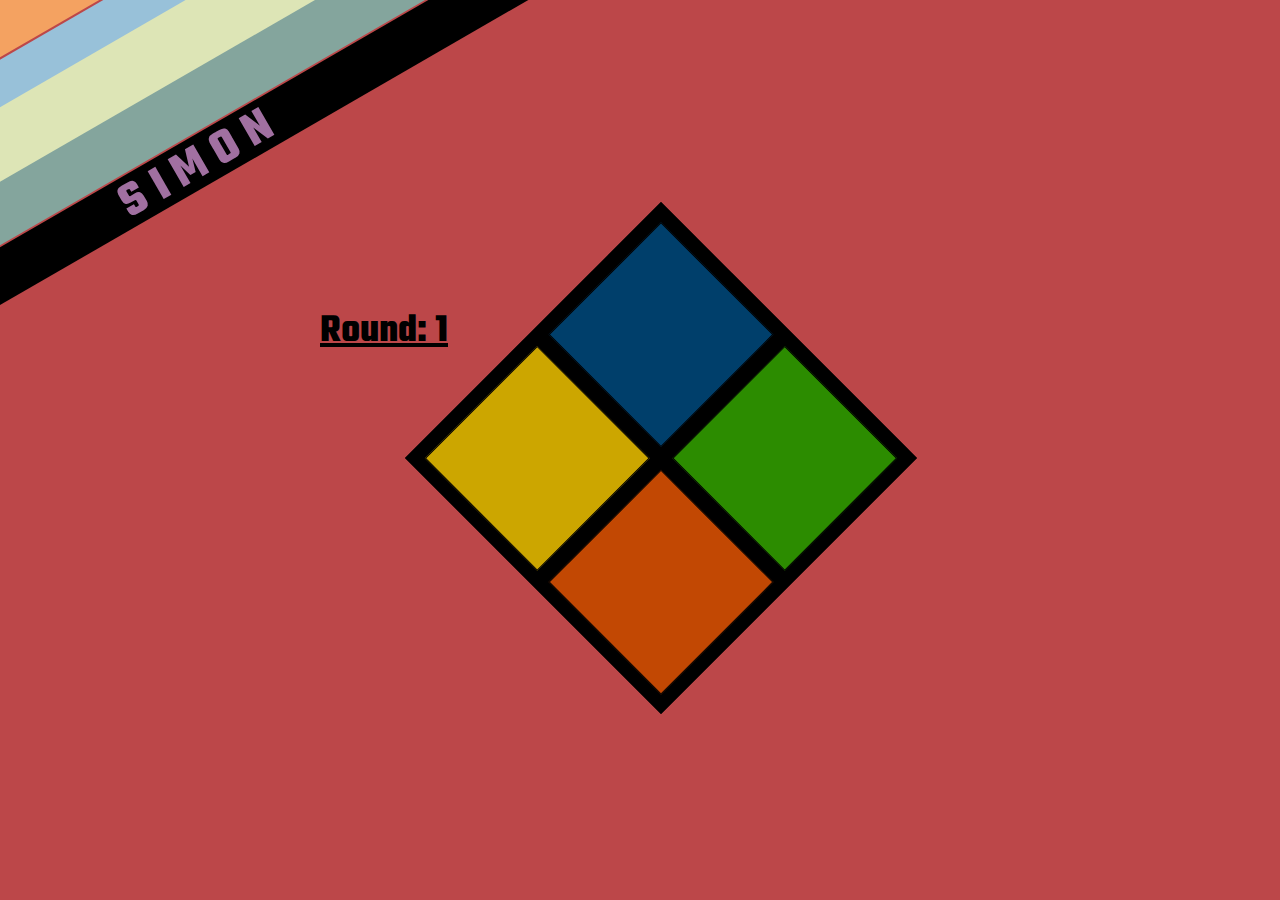
<file: index.html>
<!DOCTYPE html>
<html lang="en">
<head>
    <meta charset="UTF-8">
    <meta http-equiv="X-UA-Compatible" content="IE=edge">
    <meta name="viewport" content="width=device-width, initial-scale=1.0">
    <link rel="preconnect" href="https://fonts.gstatic.com">
    <link href="https://fonts.googleapis.com/css2?family=Teko:wght@300&display=swap" rel="stylesheet">
    <link rel="stylesheet" href="styles.css">
    <title>GibsonandSimon</title>
</head>
<body> 
    <div class="theme1" set="1">
    </div>
    <div class="theme2" set="2"> 
    </div>
    <div class="theme3" set="3"> 
    </div>
    <div class="theme4" set="4">
    </div>
    <div class="start">
        <h1 class="title">S I M O N</h1>
    </div>
    <h3 class="simonText hidden">SIMON</h3>
    <h2 class="round">Round: 1</h2>
    <img class="hidden" src="newsimon-removebg-preview.png" alt="simonFigure">
    <div class="visual">
    </div>
    
    <div class="game">
        <div class="tile blue" value="0">
            <div class="inner b blue"></div>
        </div>
        <div class="tile green" value="1">
            <div class="inner g green"></div>
        </div>
        <div class="tile yellow" value="2">
            <div class="inner y yellow"></div>
        </div>
        <div class="tile red" value="3">
            <div class="inner r red"></div>
        </div>
    </div>


    <script src="script.js"></script>
</body>
</html>
</file>
<file: styles.css>
html {
    background-color: #bc4749;
    margin-left: 5px;           
} 


body {
    background-color: #bc4749;
    font-family: 'Teko', sans-serif;
}


.theme1 {
    position: absolute;
    top: -4.7%;
    left: -7%;
    width: 300px;
    height: 60px;
    transform: rotate(-30deg);
    background-color:#f4a261;
}

.theme2 {
    position: absolute;
    top: 0%;
    left: -7%;
    width: 400px;
    height: 50px;
    transform: rotate(-30deg);
    background-color: #98c1d9;
}

.theme3 {
    position: absolute;
    top: -4%;
    left: -7%;
    width: 700px;
    height: 90px;
    transform: rotate(-30deg);
    background-color: #dde5b6;
}

.theme4 {
    position: absolute;
    top: 4%;
    left: -7%;
    width: 700px;
    height: 55px;
    transform: rotate(-30deg);
    background-color:#84a59d;
}

.start {
    position: absolute;
    top: 12%;
    left: -8%;
    width: 700px;
    height: 50px;
    transform: rotate(-30deg);
    background-color: black;
    z-index: 1;
}

h1 {
    word-spacing: 1px;
    text-align: center;
    margin-right: 120px;
    font-size: 50px;
    margin-top: -8px;
    color: rgb(161, 112, 161);
    z-index: 2;
}

.visual {
    width: 40px;
    height: 680px;
    position: absolute;
    top: 0%;
    left: 93%;
    transform: rotate(180deg);
}

.lev {
    margin-top: 2px;
    width: 40px;
    border: none;
    border: solid black 1px;
}


.simonText {
    position: absolute;
    top: 50%;
    left: 50%;
    font-size: 40px;
    transform: translate(-50%, -50%);
    color: rgb(247, 236, 236);
    z-index: 4;
}

.round {
    position: absolute;
    left: 25%;
    top: 30%;
    font-size: 40px;
    text-decoration: underline black;
}

.game {
    position: absolute;
    top: 45%;
    left: 37.5%;
    transform: rotate(45deg) translate(-25%, -25%);
    width: 350px;
    height: 350px;
    display: grid;
    grid-template-columns: 1fr 1fr;
    grid-template-rows: 1fr 1fr;
    border: solid black 6px;
    background-color: black;
}

.tile {
    margin: 0;
    padding: 0;
    position: relative;
    top: 50%;
    left: 50%;
    transform: translate(-50%, -50%);
    width: 90%;
    height: 90%;
    opacity: 0.8;
    z-index: 0;
    border: solid black 1px;
}

.blue {
    background-color: #014f86;
}

.green {
    background-color: #38b000;
}

.red {
    background-color: #f35b04;
}

.yellow {
    background-color: #ffd000;
}

.inner {
    position: relative;
    top: 50%;
    left: 50%;
    transform: translate(-50%, -50%);
    width: 0%;
    height: 0%;
    opacity: 1.0;
    z-index: 2;
    background-color: black;
}

@keyframes grow {
    from {width: 0%; height: 0%;}
    to {width: 100%; height: 100%;}
}

a {
    position: absolute;
    top: 80%;
    left: 70%;
    font-size: 20px;
}


.hidden {
    display: none;
}

.highlight {
    opacity: 0.9;
}
.dark {
    opacity: 0.0;
}

#full {
    animation: grow;
    animation-duration: 1300ms;
}

.noClicks {
    pointer-events: none;
}
img {
    transform: scaleX(-1);
    position:absolute;
    top: 12%;
    left: 65%;
    height: 22%;
}

@keyframes simonsTurn {
    0% {transform: rotate(0deg) scaleX(1) ;}
    25% {transform: rotate(20deg) scaleX(-1);}
    50% {transform: rotate(0deg);}
    75% {transform: rotate(-20deg);}
    100% {transform: rotate(0deg);}
}

@keyframes loseAnimation {
    33% {transform: scaleX(-1);}
    66% {transform: scaleX(1);}
    100% {transform: scaleX(-1);}
}

@keyframes simonSpread {
    0% {word-spacing: 1px;}
    50% {word-spacing: 60px;}
    100% {word-spacing: 1px;}
}

@keyframes fader {
    0% {opacity: 1;}
    50% {opacity: 0;}
    100% {opacity: 1;}
}

.fade {
    animation: fade;
    animation-duration: 1000ms;
}

.lev:hover {
    border-color: rgb(161, 112, 161);
}

.start:hover {
    background-color: rgb(247, 239, 239);
}
h1:hover {
    animation: simonSpread;
    animation-duration: 4s;
    animation-iteration-count: infinite;
}

.loseAnimating {
    animation: loseAnimation;
    animation-duration: 400ms;
    animation-iteration-count: infinite;
}

.animating {
    animation: simonsTurn;
    animation-duration: 1450ms;
    animation-iteration-count: infinite;
}
</file>
